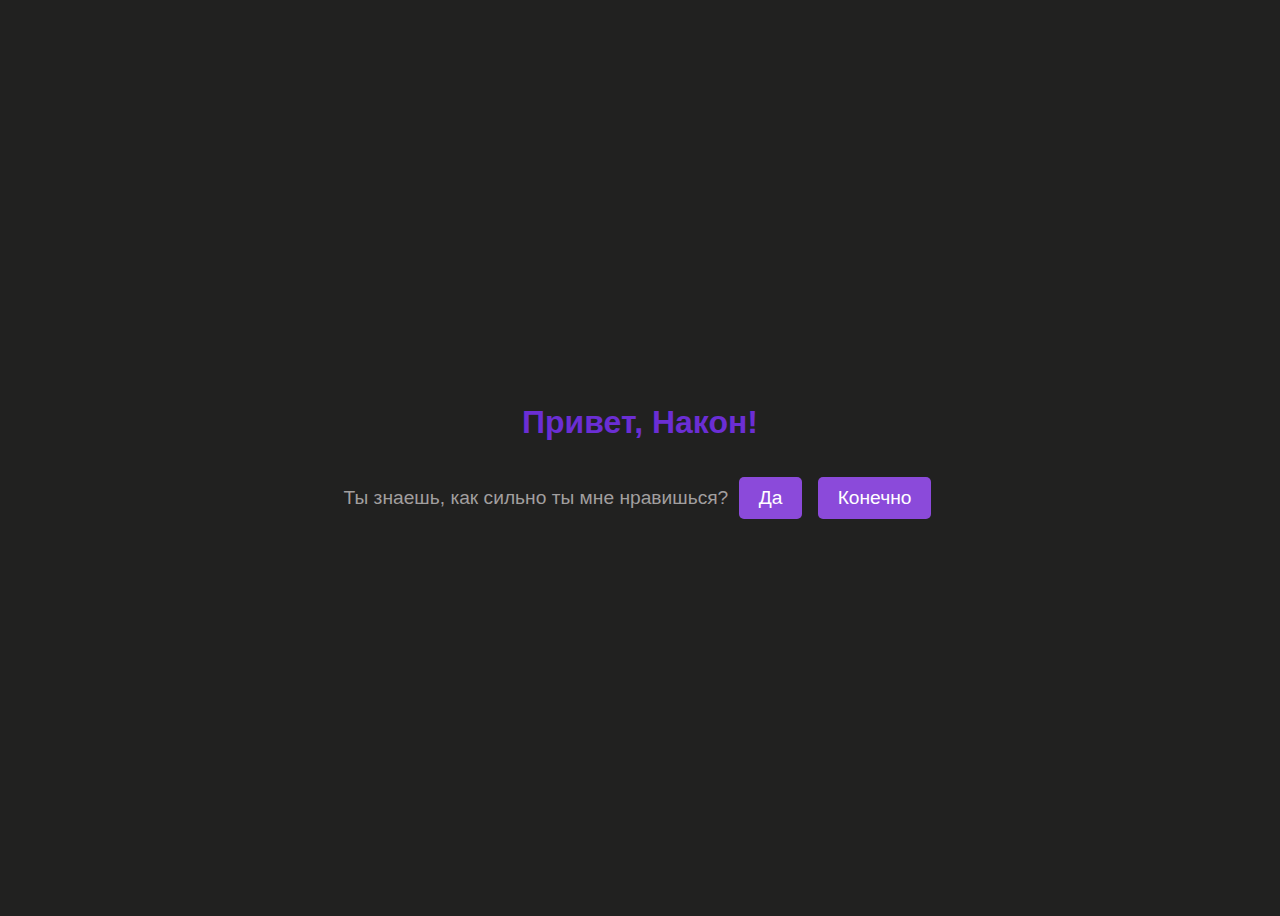
<file: index.html>
<!DOCTYPE html>
<html lang="ru">
<head>
    <meta charset="UTF-8">
    <meta name="viewport" content="width=device-width, initial-scale=1.0">
    <title>Любимые вопросы</title>
    <style>
        body {
            display: flex;
            flex-direction: column;
            align-items: center;
            justify-content: center;
            min-height: 100vh;
            font-family: Arial, sans-serif;
            background-color: #212120;
        }
        h1 {
            color: #6b2ed4;
        }
        .question {
            margin: 10px 0;
            font-size: 1.2em;
            color: #a19f9f;
        }
        .question button {
            margin: 5px;
            padding: 10px 20px;
            font-size: 1em;
            cursor: pointer;
            background-color: #8b4ada;
            color: #fff;
            border: none;
            border-radius: 5px;
        }
        .question button:hover {
            background-color: #6b2ed4;
        }
        #message {
            margin-top: 20px;
            font-size: 1.5em;
            color: #a19f9f;
        }
    </style>
</head>
<body>

    <h1>Привет, Након!</h1>
    <div id="questions">
        <div class="question">
            <span>Ты знаешь, как сильно ты мне нравишься?</span>
            <button onclick="nextQuestion(1)">Да</button>
            <button onclick="nextQuestion(1)">Конечно</button>
        </div>
        <div class="question" style="display: none;">
            <span>Хочешь узнать кое-что?</span>
            <button onclick="nextQuestion(2)">Да конечно!</button>
            <button onclick="nextQuestion(2)">Очень хочу!</button>
        </div>
        <div class="question" style="display: none;">
            <span>Готова услышать, что у меня на сердце?</span>
            <button onclick="nextQuestion(3)">Готова!</button>
            <button onclick="nextQuestion(3)">Конечно!</button>
        </div>
        <div class="question" style="display: none;">
            <span>А я тебе нравлюсь?</span>
            <button onclick="nextQuestion(4)">Естесна!</button>
            <button onclick="nextQuestion(4)">КАНЕШНА</button>
        </div>
        <div class="question" style="display: none;">
            <span>Уверена что готова узнать это?</span>
            <button onclick="nextQuestion(5)">ДАААА!</button>
            <button onclick="nextQuestion(5)">Болш зайбал!</button>
        </div>
        <div class="question" style="display: none;">
            <span>Ты у меня прекрасная и любимая моя😘</span>
            <button onclick="showMessage()">Ты тоже</button>
            <button onclick="showMessage()">Ахаааа</button>
        </div>
    </div>

    <div id="message" style="display: none;">
        Я люблю тебя ботам менын ❤️
    </div>

    <script>
        function nextQuestion(index) {
            document.querySelectorAll('.question')[index - 1].style.display = 'none';
            document.querySelectorAll('.question')[index].style.display = 'block';
        }

        function showMessage() {
            document.getElementById('questions').style.display = 'none';
            document.getElementById('message').style.display = 'block';
        }
    </script>

</body>
</html>
</file>
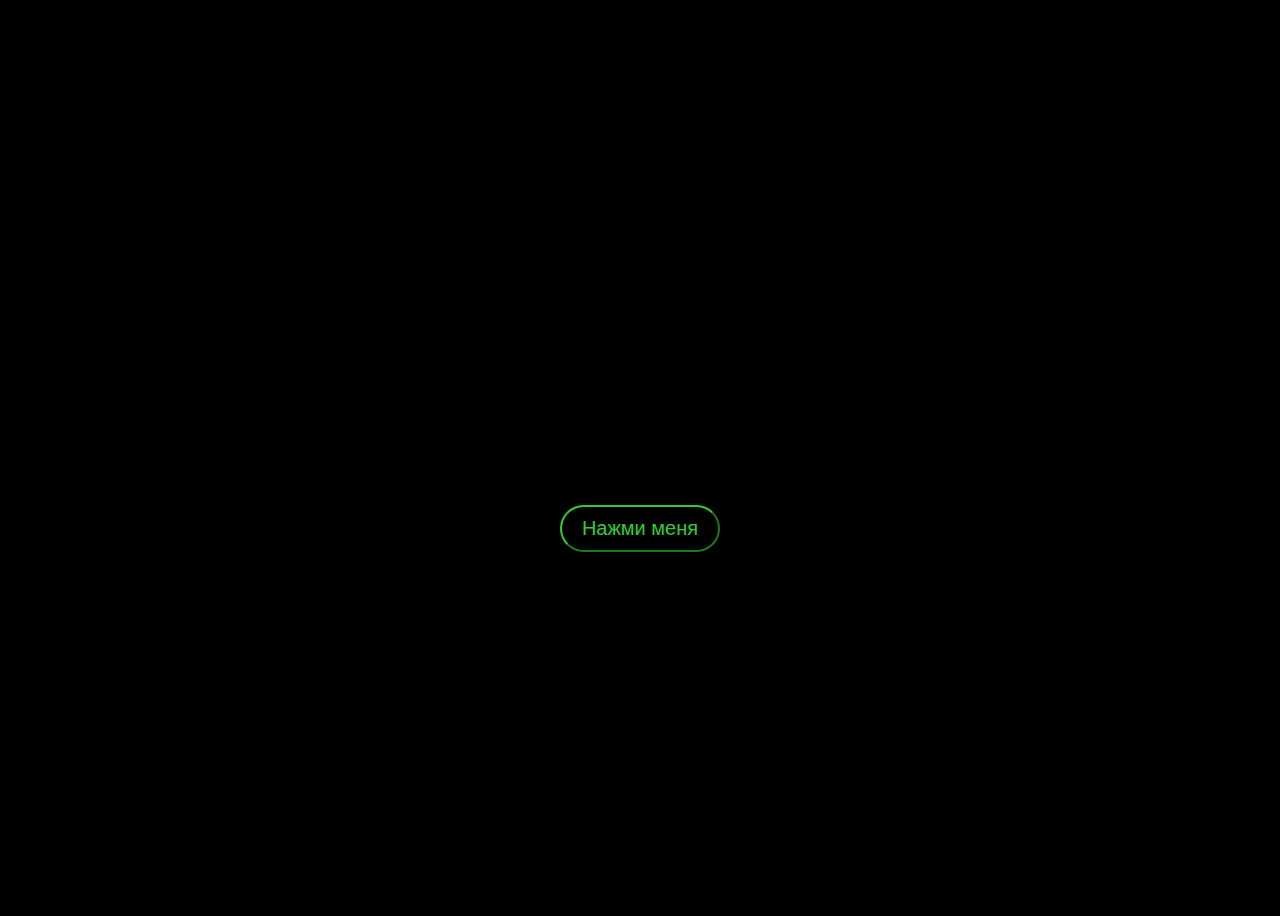
<file: hword.html>
<!DOCTYPE html>
<html lang="ru">
<head>
    <meta charset="UTF-8">
    <meta name="viewport" content="width=device-width, initial-scale=1.0">
    <title>Я люблю тебя</title>
    <style>
        body {
            display: flex;
            justify-content: center;
            align-items: center;
            height: 100vh;
            flex-direction: column;
            font-family: Arial, sans-serif;
            font-size: 24px;
            background-color: #000;
        }
        button {
            padding: 10px 20px;
            font-size: 20px;
            margin-top: 20px;
            cursor: pointer;
            background: none;
            border-color: limegreen;
            color: limegreen;
            border-radius: 24px;
        }
        button:hover{
          background: limegreen;
          color: white;
        }
        #text1 {
            font-size: 32px;
            font-weight: bold;
            margin-top: 20px;
            min-height: 40px;
            color: limegreen;
        }
         #text2 {
            font-size: 32px;
            font-weight: bold;
            margin-top: 20px;
            min-height: 40px;
            color: limegreen;
        }
    </style>
</head>
<body>
    <div id="text1"></div>
    <div id="text2"></div>
    <button onclick='startTyping("Я люблю тебя Након!")'>Нажми меня</button>
    
    <script>
        function startTyping(phrases) {
            const phrase = phrases;
            let index = 0;
            let textElement = document.getElementById("text1");
            textElement.textContent = "";
            let result = Array(phrase.length).fill("_");
            
            function randomChar() {
                const chars = "АБВГДЕЖЗИЙКЛМНОПРСТУФХЦЧШЩЪЫЬЭЮЯabcdefghijklmnopqrstuv!wxyz";
                return chars[Math.floor(Math.random() * chars.length)];
            }
            
            let interval = setInterval(() => {
                if (index < phrase.length) {
                    let iterations = 0;
                    let charInterval = setInterval(() => {
                        if (iterations < 5) { // Количество изменений перед установкой правильной буквы
                            result[index] = randomChar();
                            textElement.textContent = result.join('');
                            iterations++;
                        } else {
                            clearInterval(charInterval);
                            result[index] = phrase[index];
                            textElement.textContent = result.join('');
                            index++;
                            if (index === phrase.length) {
                                clearInterval(interval);
                            }
                        }
                    }, 100);
                }
            }, 600);
            startTyping2("Алтыным сол, я очень сильно дорожу тобой ❤");
        }


        function startTyping2(phrases) {
            const phrase = phrases;
            let index = 0;
            let textElement = document.getElementById("text2");
            textElement.textContent = "";
            let result = Array(phrase.length).fill("_");
            
            function randomChar() {
                const chars = "АБВГДЕЖЗИЙКЛМНОПРСТУФХ❤ЦЧШЩЪЫЬЭЮЯabcdefghijklmnopqrstuvwxyz";
                return chars[Math.floor(Math.random() * chars.length)];
            }
            
            let interval = setInterval(() => {
                if (index < phrase.length) {
                    let iterations = 0;
                    let charInterval = setInterval(() => {
                        if (iterations < 4) { // Количество изменений перед установкой правильной буквы
                            result[index] = randomChar();
                            textElement.textContent = result.join('');
                            iterations++;
                        } else {
                            clearInterval(charInterval);
                            result[index] = phrase[index];
                            textElement.textContent = result.join('');
                            index++;
                            if (index === phrase.length) {
                                clearInterval(interval);
                            }
                        }
                    }, 100);
                }
            }, 300);
        }
    </script>
</body>
</html>
</file>
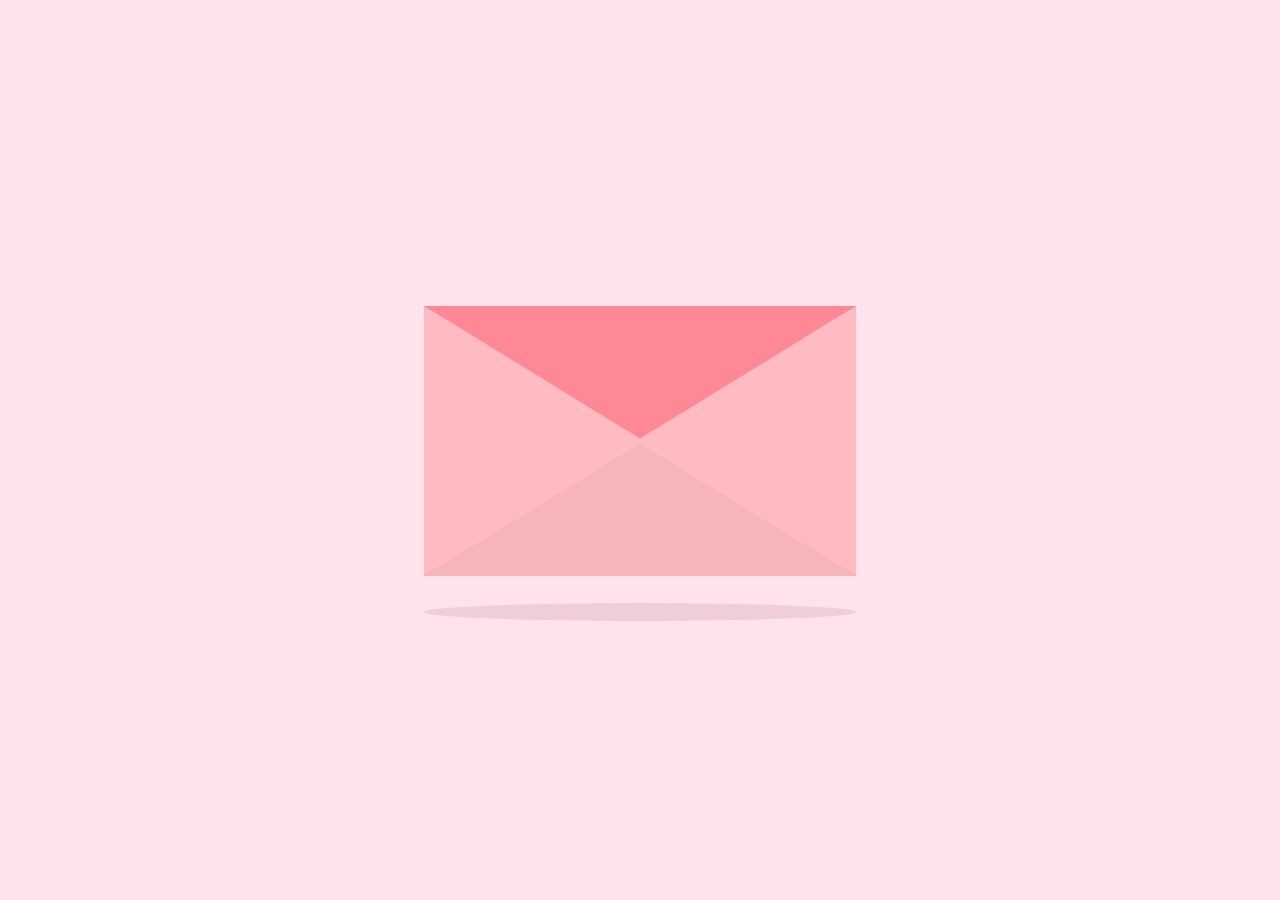
<file: index1.html>
<!DOCTYPE html>
<html lang="en">
<head>
<meta charset="UTF-8">
<meta name="viewport" content="width=device-width, initial-scale=1.0">
<title>Valentine Card</title>
<link rel="stylesheet" href="styles.css">
</head>
<body>
  <div class="container" onclick="toggleCard()">
    <div class="envelope"></div>
    <div class="card">
      <h1 class="message">Менің валентинкам боласыңба?</h1>
      <br>
      <br>
      <br>
      <img width="70px" height="90px" src="men.jpg"/>
    </div>
    <div class="cover"></div>
    <div class="lid"></div>
    <div class="shadow"></div>
  </div>
  
  <script>
    function toggleCard() {
      document.querySelector('.container').classList.toggle('open');
    }
  </script>
</body>
</html>
</file>
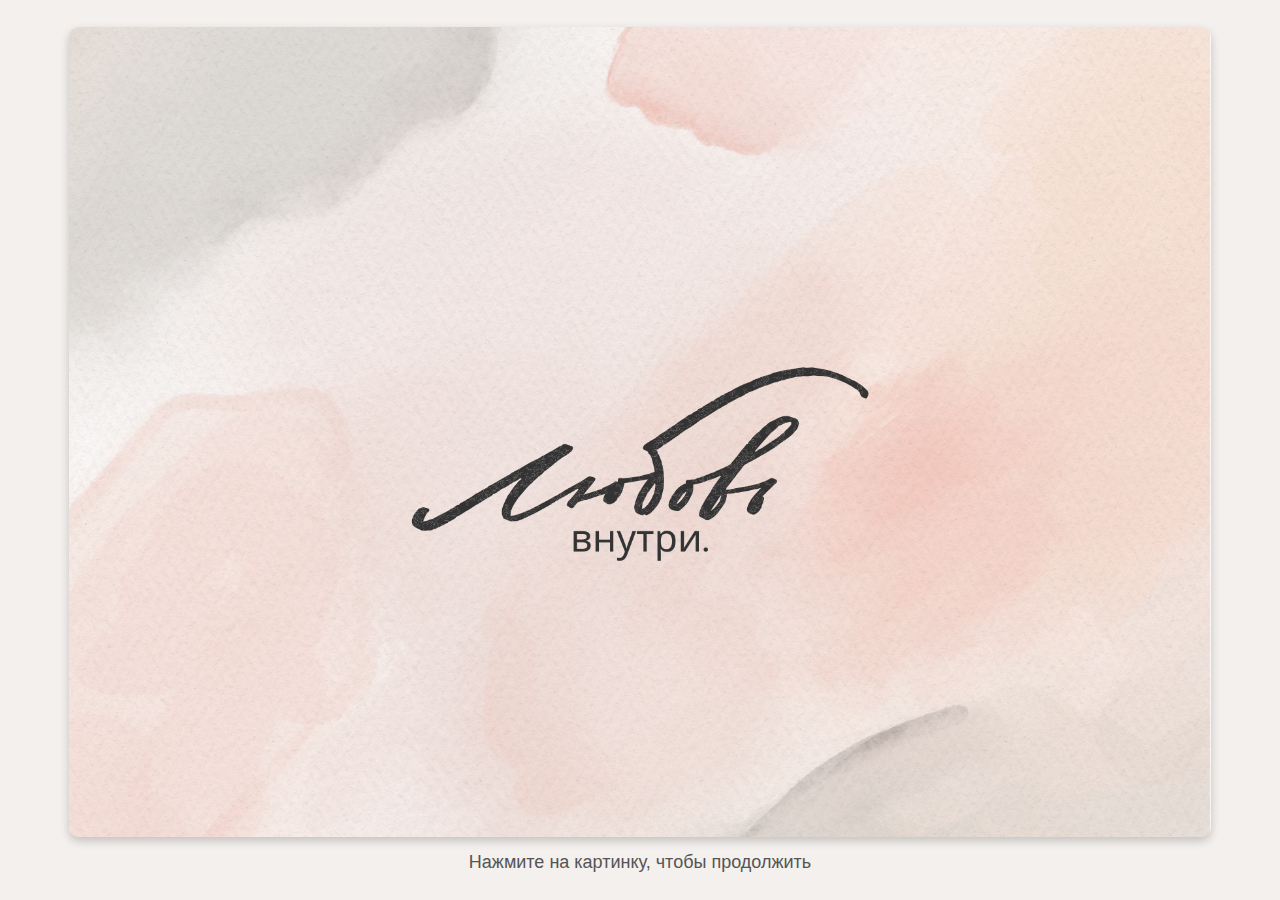
<file: love.html>
<html lang="ru">
<head>
    <meta charset="UTF-8">
    <meta name="viewport" content="width=device-width, initial-scale=1.0">
    <title>Любовь внутри</title>
    <style>
        body {
            display: flex;
            flex-direction: column;
            justify-content: center;
            align-items: center;
            height: 100vh;
            margin: 0;
            background-color: #f4f0ed;
            font-family: Arial, sans-serif;
        }
        img {
            max-width: 90%;
            max-height: 90vh;
            cursor: pointer;
            border-radius: 10px;
            box-shadow: 0 4px 10px rgba(0, 0, 0, 0.2);
            transition: transform 0.3s ease;
        }
        img:hover {
            transform: scale(1.05);
        }
        .hint {
            margin-top: 15px;
            font-size: 18px;
            color: #555;
        }
    </style>
</head>
<body>
    <img id="image" src="IMG_3500.PNG" alt="Любовь внутри" onclick="changeImage()">
    <div class="hint">Нажмите на картинку, чтобы продолжить</div>

    <script>
        function changeImage() {
            document.getElementById('image').src = 'IMG_3501.PNG';
            document.querySelector('.hint').style.display = 'none';
        }
    </script>
</body>
</html>
</file>
<file: styles.css>
@import url('https://fonts.googleapis.com/css2?family=Pangolin&display=swap');

* {
  margin: 0;
  padding: 0;
}

body {
  height: 100vh;
  width: 100vw;
  background: #FFE3EC;
  font-family: 'Pangolin', cursive;
  font-size: 1vmin;
  display: flex;
  align-items: center;
  justify-content: center;
}

.container {
  position: relative;
  top: 0vmin;
}

.envelope {
  position: relative;
  background: #eb7885;
  height: 30vmin;
  width: 48vmin;
}

.card {
  position: absolute;
  background: white;
  height: 25vmin;
  width: 43vmin;
  
  display: flex;
  flex-direction: column;
  justify-content: center;
  align-items: center;
  left: 2.5vmin;
  top: 0vmin;
  
  animation: slide-rev 0.2s ease-out;
}

.message {
  position: absolute;
  top: 5vmin;
}

.pikachu {
  position: absolute;
  background: #f9ebaa;
  height: 8vmin;
  width: 10vmin;
  border-radius: 40%;
  top: 15vmin;
  display: flex;
}
.pikachu::before {
  content: '';
  position: absolute;
  background: #f9ebaa;
  height: 6vmin;
  width: 9vmin;
  border-radius: 90% 90% 60% 60%;
  top: -4vmin;
  left: 0.5vmin;
}
.pikachu::after {
  content: '';
  position: absolute;
  background: transparent;
  height: 1vmin;
  width: 1vmin;
  top: 2vmin;
  left: -1.5vmin;
  color: #4a4947;
  border-radius: 50%;
  box-shadow:
    4vmin -3.5vmin, 8vmin -3.5vmin,
    2vmin -2vmin #fad598, 10vmin -2vmin #fad598,
    3vmin 5vmin #f9ebaa, 9.3vmin 5vmin #f9ebaa;
}

.smile {
  position: relative;
  background: transparent;
  height: 1vmin;
  width: 1vmin;
  border-radius: 50%;
  border-bottom: 0.3vmin solid #4a4947;
  left: -5vmin;
  top: -1.3vmin;
}

.smile::before {
  position: absolute;
  content: '';
  background: transparent;
  height: 1vmin;
  width: 1vmin;
  border-radius: 50%;
  border-bottom: 0.3vmin solid #4a4947;
  left: 0.7vmin;
}

.limbs {
  position: relative;
  width: 0; 
  height: 0; 
  border-left: 1vmin solid transparent;
  border-right: 1vmin solid transparent;  
  border-bottom: 6vmin solid #f9ebaa;
  border-radius: 80%;
  top: -6vmin;
  left: 1vmin;
  transform: rotate(-20deg);
}

.limbs::before {
  content: '';
  position: absolute;
  background: #f9ebaa;
  width: 5vmin;
  height: 2vmin;
  border-radius: 40%;
  top: 10vmin;
  left: 4vmin;
  box-shadow: 
    -1vmin 1.5vmin #f9ebaa;
}

.limbs::after {
  content: '';
  position: absolute;
  width: 0; 
  height: 0; 
  border-left: 1vmin solid transparent;
  border-right: 1vmin solid transparent;  
  border-bottom: 6vmin solid #f9ebaa;
  border-radius: 80%;
  top: 3vmin;
  left: 5vmin;
  transform: rotate(40deg);
}

.heart {
  position: relative;
  width: 5vmin;
  height: 4vmin;
  top: 2vmin;
  left: 0.6vmin;
}
.heart:before,
.heart:after {
  position: absolute;
  content: "";
  left: 2.5vmin;
  top: 0;
  width: 2.5vmin;
  height: 4vmin;
  background: #fc978b;
  border-radius: 2.5vmin 2.5vmin 0 0;
  transform: rotate(-45deg);
  transform-origin: 0 100%;
}
.heart:after {
  left: 0;
  transform: rotate(45deg);
  transform-origin: 100% 100%;
}

.arms {
  position: relative;
  background: #f9ebaa;
  width: 4.2vmin; 
  height: 2vmin; 
  border-radius: 60% 60% 90% 60% / 50% 50% 90% 90%;
  top: 3vmin;
  left: -5vmin;
}
.arms::after {
  content: '';
  position: absolute;
  background: #f9ebaa;
  width: 4vmin; 
  height: 2vmin; 
  border-radius: 60% 60% 90% 60% / 50% 50% 90% 90%;
  left: 5vmin;
  top: 0vmin;
}

.cover {
  position: absolute;
  height: 0;
  width: 0;
  
  border-bottom: 15vmin solid #f5b5bb;
  border-left: 24vmin solid transparent;
  border-right: 24vmin solid transparent;
  top: 15vmin;
  z-index: 3;
}

.cover::after { /*left triangle*/
  position: absolute;
  content: '';
  border-left: 24.5vmin solid #ffbbc1;
  border-bottom: 15vmin solid transparent;
  border-top: 15vmin solid transparent;
  top: -15vmin;
  left: -24vmin;
}

.cover::before {
  position: absolute;
  content: '';
  border-right: 24.5vmin solid #ffbbc1;
  border-bottom: 15vmin solid transparent;
  border-top: 15vmin solid transparent;
  top: -15vmin;
  left: -0.5vmin;
}

.lid {
  position: absolute;
  height: 0;
  width: 0;
  
  border-top: 15vmin solid #ff8896;
  border-left: 24vmin solid transparent;
  border-right: 24vmin solid transparent;

  top: 0;
  transform-origin: top;
  animation: open-rev 2s;
}

.container:hover .lid {
  animation: open 0.5s;
  animation-fill-mode: forwards;
}

.container:hover .card {
  animation: slide 0.2s;
  animation-delay: 0.5s;
  animation-fill-mode: forwards;
}

.shadow {
  position: relative;
  top: 3vmin;
  border-radius: 50%; 
  opacity: 0.7;
  height: 2vmin;
  width: 48vmin;
  background: #e8c5d0;
}

@keyframes open {
  100% {
    transform: rotatex(180deg);
  }
}

@keyframes slide {
  100% {
    transform: translatey(-15vmin);
    z-index: 2;
  }
}

@keyframes open-rev {
  from {
    transform: rotatex(-180deg);

  }
}

@keyframes slide-rev {
  from {
    transform: translatey(-15vmin);
  }
}

.container.open .lid {
    animation: open 0.5s forwards;
  }
  
  .container.open .card {
    animation: slide 0.2s 0.5s forwards;
  }
</file>
